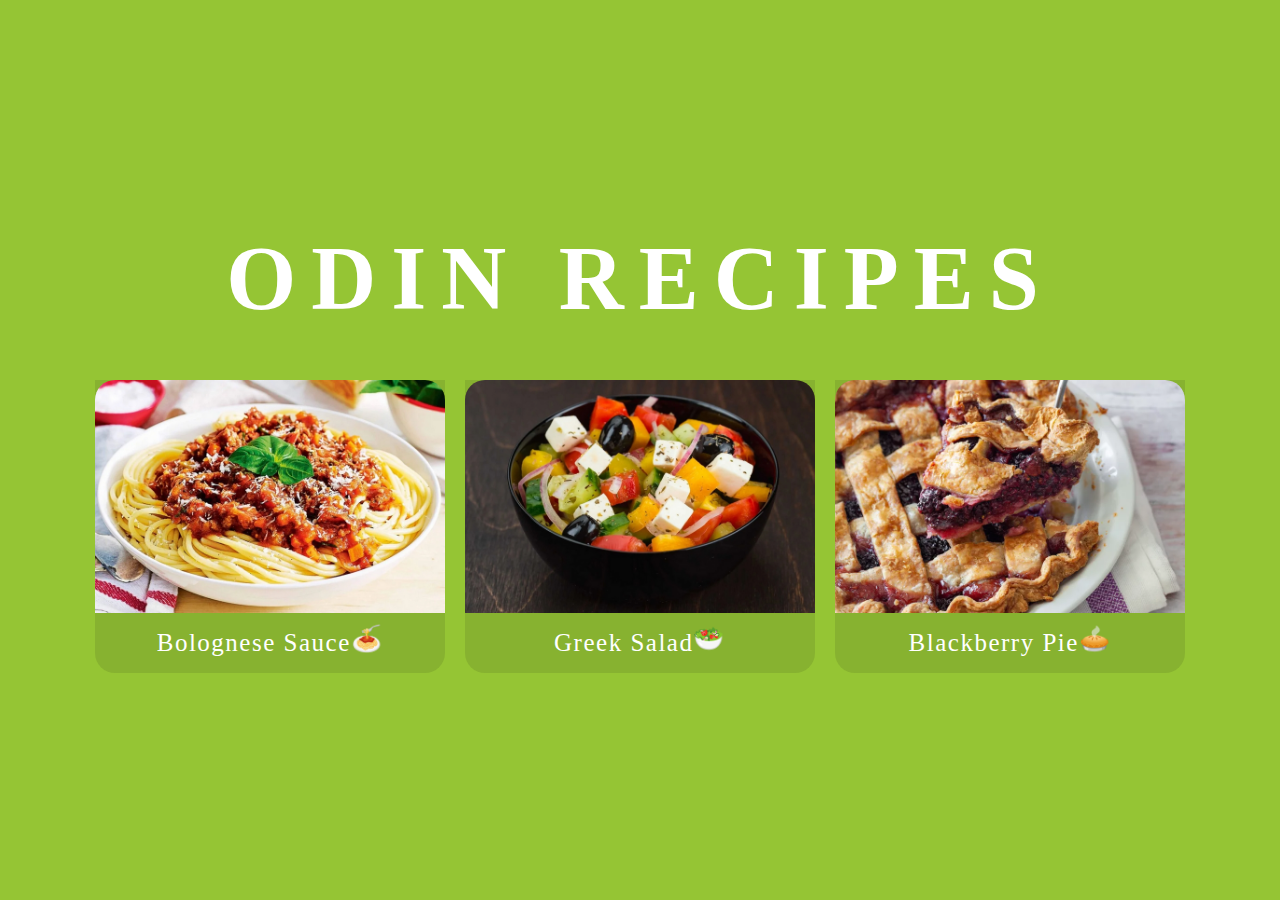
<file: index.html>
<!DOCTYPE html>
<html lang="en">

<head>
  <meta charset="UTF-8">
  <meta name="viewport" content="width=device-width, initial-scale=1.0">
  <title>Odin Recipes</title>
  <link rel="stylesheet" href="style.css">
  <link rel="shortcut icon" href="favicon.ico" type="image/x-icon">
</head>

<body>
  <div class="container">
    <h1 class="recipes-title">Odin Recipes</h1>
    <ul class="recipes-list">
      <li class="recipe-item">
        <img src="./recipes/images/bolognese-sauce.webp" alt="Bolognese Sauce" class="recipe-preview">
        <a href="./recipes/bolognese-sauce.html" class="recipe-link">Bolognese Sauce <span>🍝</span></a>
      </li>
      <li class="recipe-item">
        <img src="./recipes/images/greek-salad.webp" alt="Greek Salad" class="recipe-preview">
        <a href="./recipes/greek-salad.html" class="recipe-link">Greek Salad <span>🥗</span></a>
      </li>
      <li class="recipe-item">
        <img src="./recipes/images/blackberry-pie.webp" alt="Blackberry Pie" class="recipe-preview">
        <a href="./recipes/blackberry-pie.html" class="recipe-link">Blackberry Pie <span>🥧</span></a>
      </li>
    </ul>
  </div>
</body>

</html>
</file>
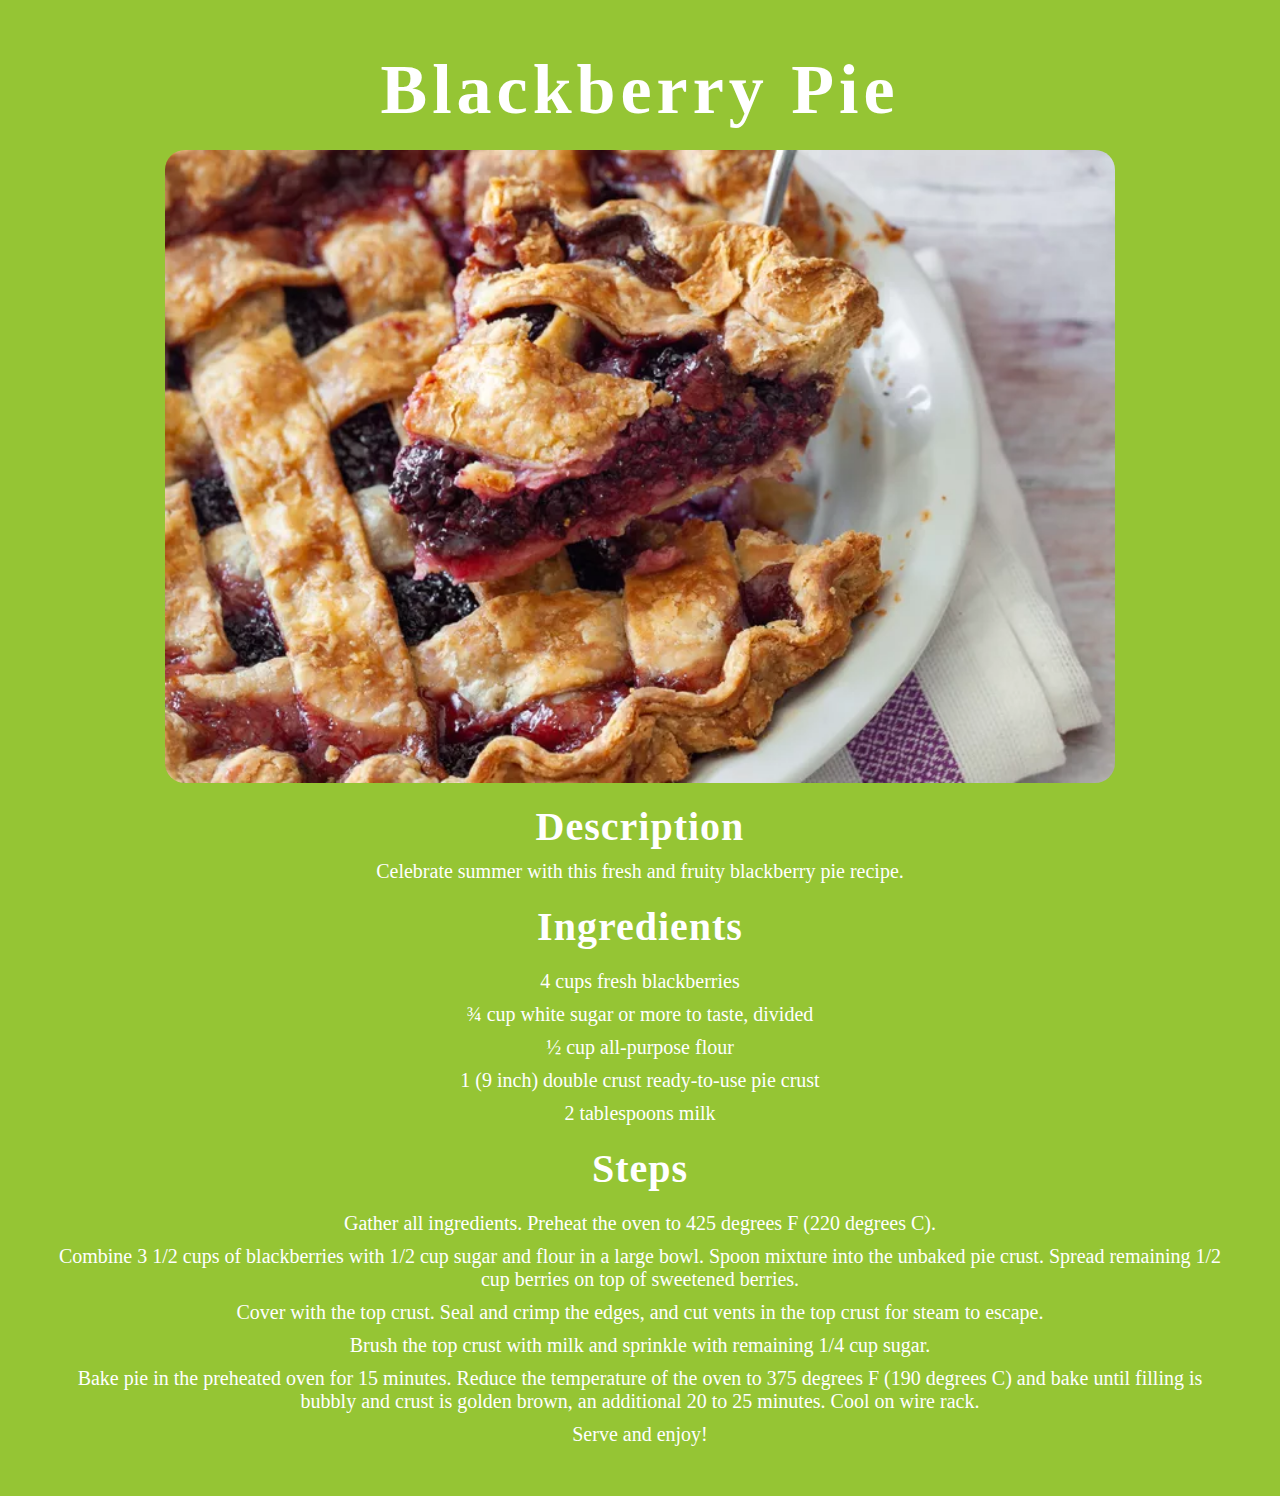
<file: recipes/blackberry-pie.html>
<!DOCTYPE html>
<html lang="en">

<head>
  <meta charset="UTF-8">
  <meta name="viewport" content="width=device-width, initial-scale=1.0">
  <link rel="stylesheet" href="../style.css">
  <link rel="shortcut icon" href="../favicon.ico" type="image/x-icon">
  <title>Blackberry Pie</title>
</head>

<body>
  <div class="container">
    <h1 class="recipe-title">Blackberry Pie</h1>
    <img src="./images/blackberry-pie.webp" alt="Blackberry Pie" class="recipe-img">
    <h2 class="descr-title">Description</h2>
    <p class="descr-text">Celebrate summer with this fresh and fruity blackberry pie recipe.</p>
    <h2 class="ingredients-title">Ingredients</h2>
    <ul class="ingredients-list">
      <li class="ingredient-item">4 cups fresh blackberries</li>
      <li class="ingredient-item">¾ cup white sugar or more to taste, divided</li>
      <li class="ingredient-item">½ cup all-purpose flour</li>
      <li class="ingredient-item">1 (9 inch) double crust ready-to-use pie crust</li>
      <li class="ingredient-item">2 tablespoons milk</li>
    </ul>
    <h2 class="steps-title">Steps</h2>
    <ol class="steps-list">
      <li class="step-item">Gather all ingredients. Preheat the oven to 425 degrees F (220 degrees C).</li>
      <li class="step-item">Combine 3 1/2 cups of blackberries with 1/2 cup sugar and flour in a large bowl. Spoon
        mixture into the
        unbaked
        pie crust. Spread remaining 1/2 cup berries on top of sweetened berries.</li>
      <li class="step-item">Cover with the top crust. Seal and crimp the edges, and cut vents in the top crust for steam
        to escape.</li>
      <li class="step-item">Brush the top crust with milk and sprinkle with remaining 1/4 cup sugar.</li>
      <li class="step-item">Bake pie in the preheated oven for 15 minutes. Reduce the temperature of the oven to 375
        degrees F (190
        degrees
        C) and bake until filling is bubbly and crust is golden brown, an additional 20 to 25 minutes. Cool on wire
        rack.
      </li>
      <li class="step-item">Serve and enjoy!</li>
    </ol>
  </div>
</body>

</html>
</file>
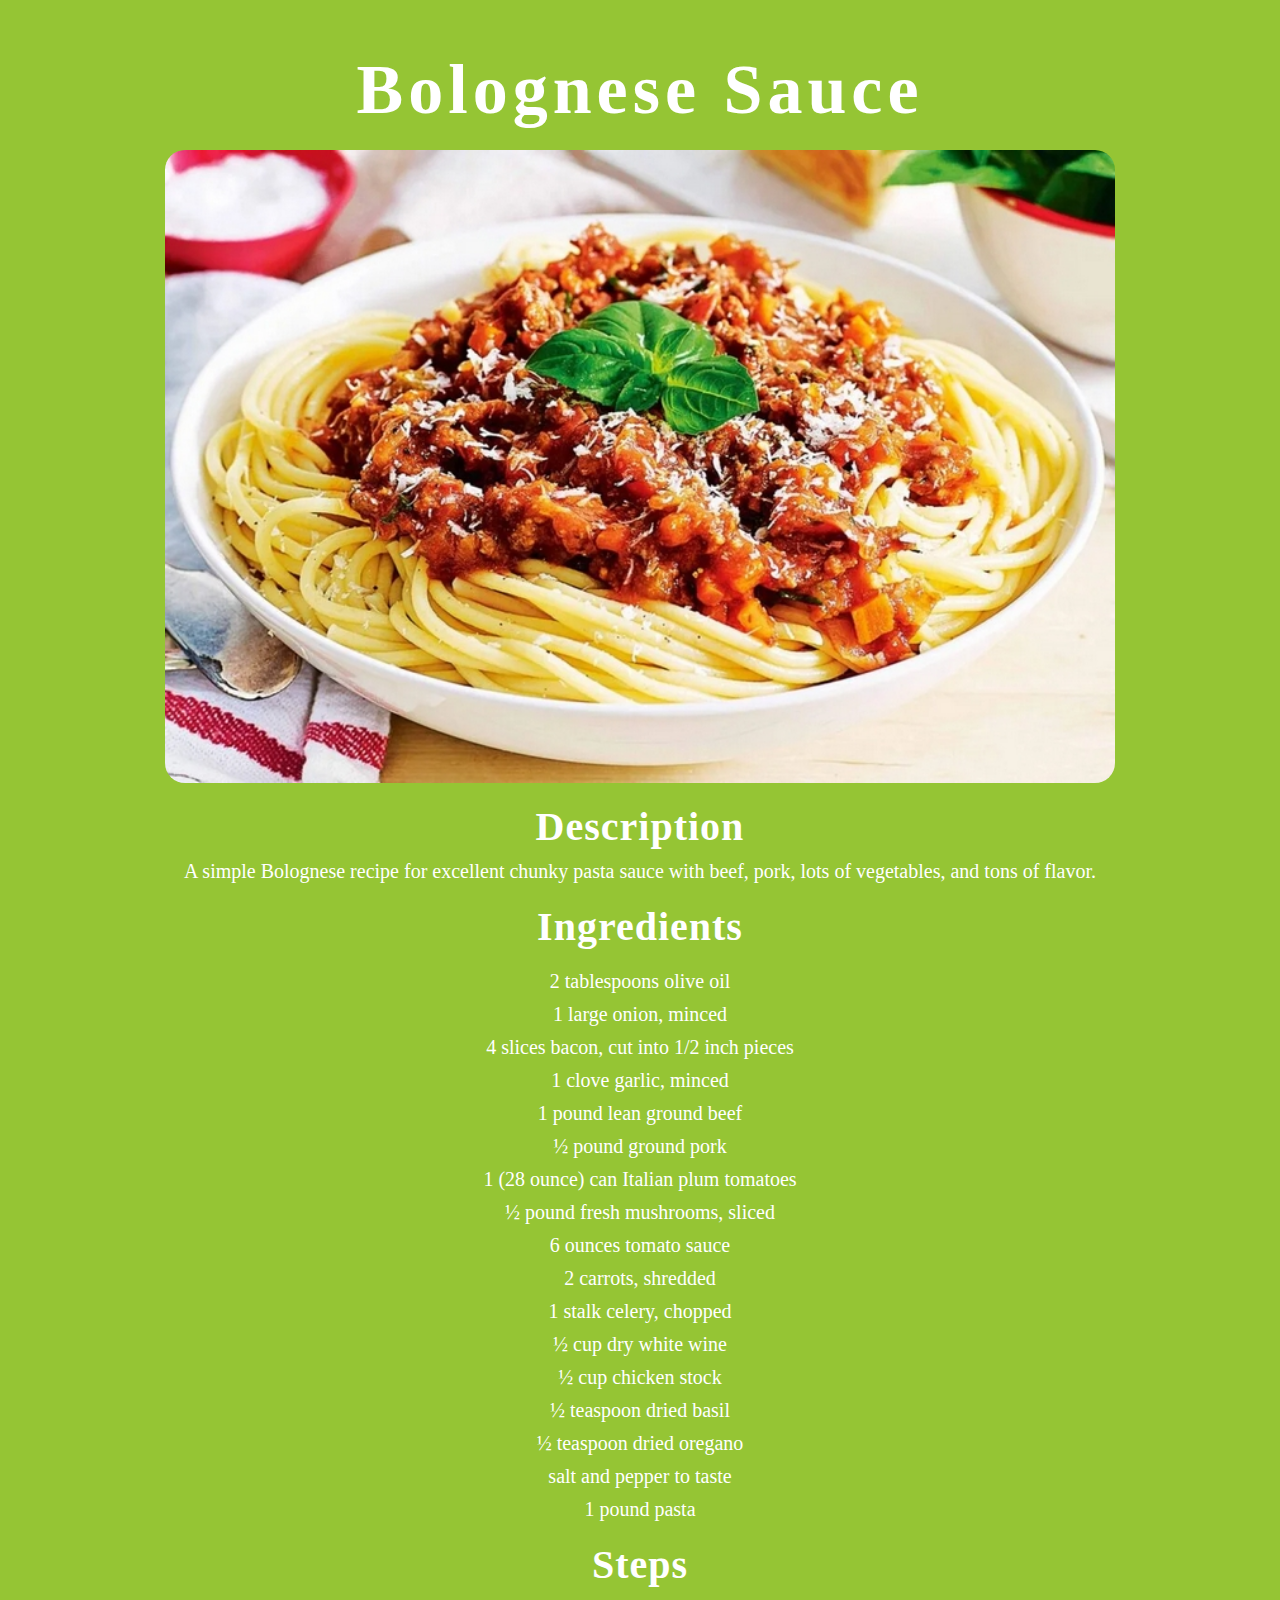
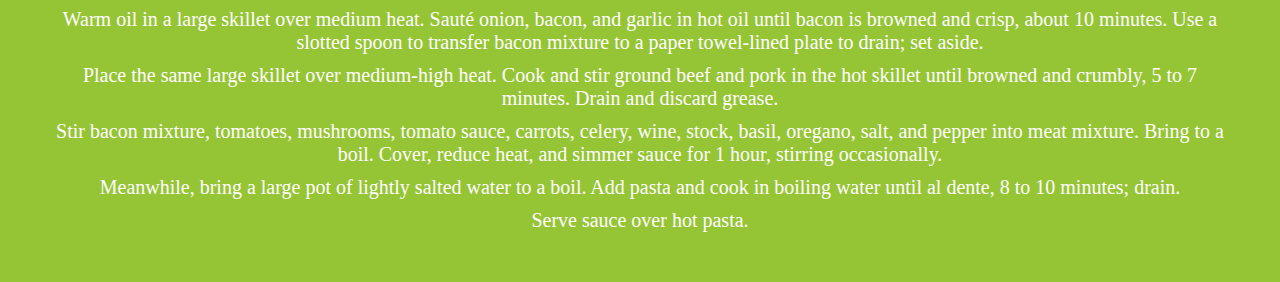
<file: recipes/bolognese-sauce.html>
<!DOCTYPE html>
<html lang="en">

<head>
  <meta charset="UTF-8">
  <meta name="viewport" content="width=device-width, initial-scale=1.0">
  <link rel="stylesheet" href="../style.css">
  <link rel="shortcut icon" href="../favicon.ico" type="image/x-icon">
  <title>Bolognese Sauce</title>
</head>

<body>
  <div class="container">
    <h1 class="recipe-title">Bolognese Sauce</h1>
    <img src="./images/bolognese-sauce.webp" alt="Bolognese Sauce" class="recipe-img">
    <h2 class="descr-title">Description</h2>
    <p class="descr-text">A simple Bolognese recipe for excellent chunky pasta sauce with beef, pork, lots of
      vegetables, and
      tons of flavor.</p>
    <h2 class="ingredients-title">Ingredients</h2>
    <ul class="ingredients-list">
      <li class="ingredient-item">2 tablespoons olive oil</li>
      <li class="ingredient-item">1 large onion, minced</li>
      <li class="ingredient-item">4 slices bacon, cut into 1/2 inch pieces</li>
      <li class="ingredient-item">1 clove garlic, minced</li>
      <li class="ingredient-item">1 pound lean ground beef</li>
      <li class="ingredient-item">½ pound ground pork</li>
      <li class="ingredient-item">1 (28 ounce) can Italian plum tomatoes</li>
      <li class="ingredient-item">½ pound fresh mushrooms, sliced</li>
      <li class="ingredient-item">6 ounces tomato sauce</li>
      <li class="ingredient-item">2 carrots, shredded</li>
      <li class="ingredient-item">1 stalk celery, chopped</li>
      <li class="ingredient-item">½ cup dry white wine</li>
      <li class="ingredient-item">½ cup chicken stock</li>
      <li class="ingredient-item">½ teaspoon dried basil</li>
      <li class="ingredient-item">½ teaspoon dried oregano</li>
      <li class="ingredient-item">salt and pepper to taste</li>
      <li class="ingredient-item">1 pound pasta</li>
    </ul>
    <h2 class="steps-title">Steps</h2>
    <ol class="steps-list">
      <li class="step-item">Warm oil in a large skillet over medium heat. Sauté onion, bacon, and garlic in hot oil
        until bacon is browned
        and crisp, about 10 minutes. Use a slotted spoon to transfer bacon mixture to a paper towel-lined plate to
        drain; set aside.</li>
      <li class="step-item">Place the same large skillet over medium-high heat. Cook and stir ground beef and pork in
        the hot skillet
        until browned and crumbly, 5 to 7 minutes. Drain and discard grease.</li>
      <li class="step-item">Stir bacon mixture, tomatoes, mushrooms, tomato sauce, carrots, celery, wine, stock, basil,
        oregano, salt, and
        pepper into meat mixture. Bring to a boil. Cover, reduce heat, and simmer sauce for 1 hour, stirring
        occasionally.</li>
      <li class="step-item">Meanwhile, bring a large pot of lightly salted water to a boil. Add pasta and cook in
        boiling water until al
        dente, 8 to 10 minutes; drain.</li>
      <li class="step-item">Serve sauce over hot pasta.</li>
    </ol>
  </div>
</body>

</html>
</file>
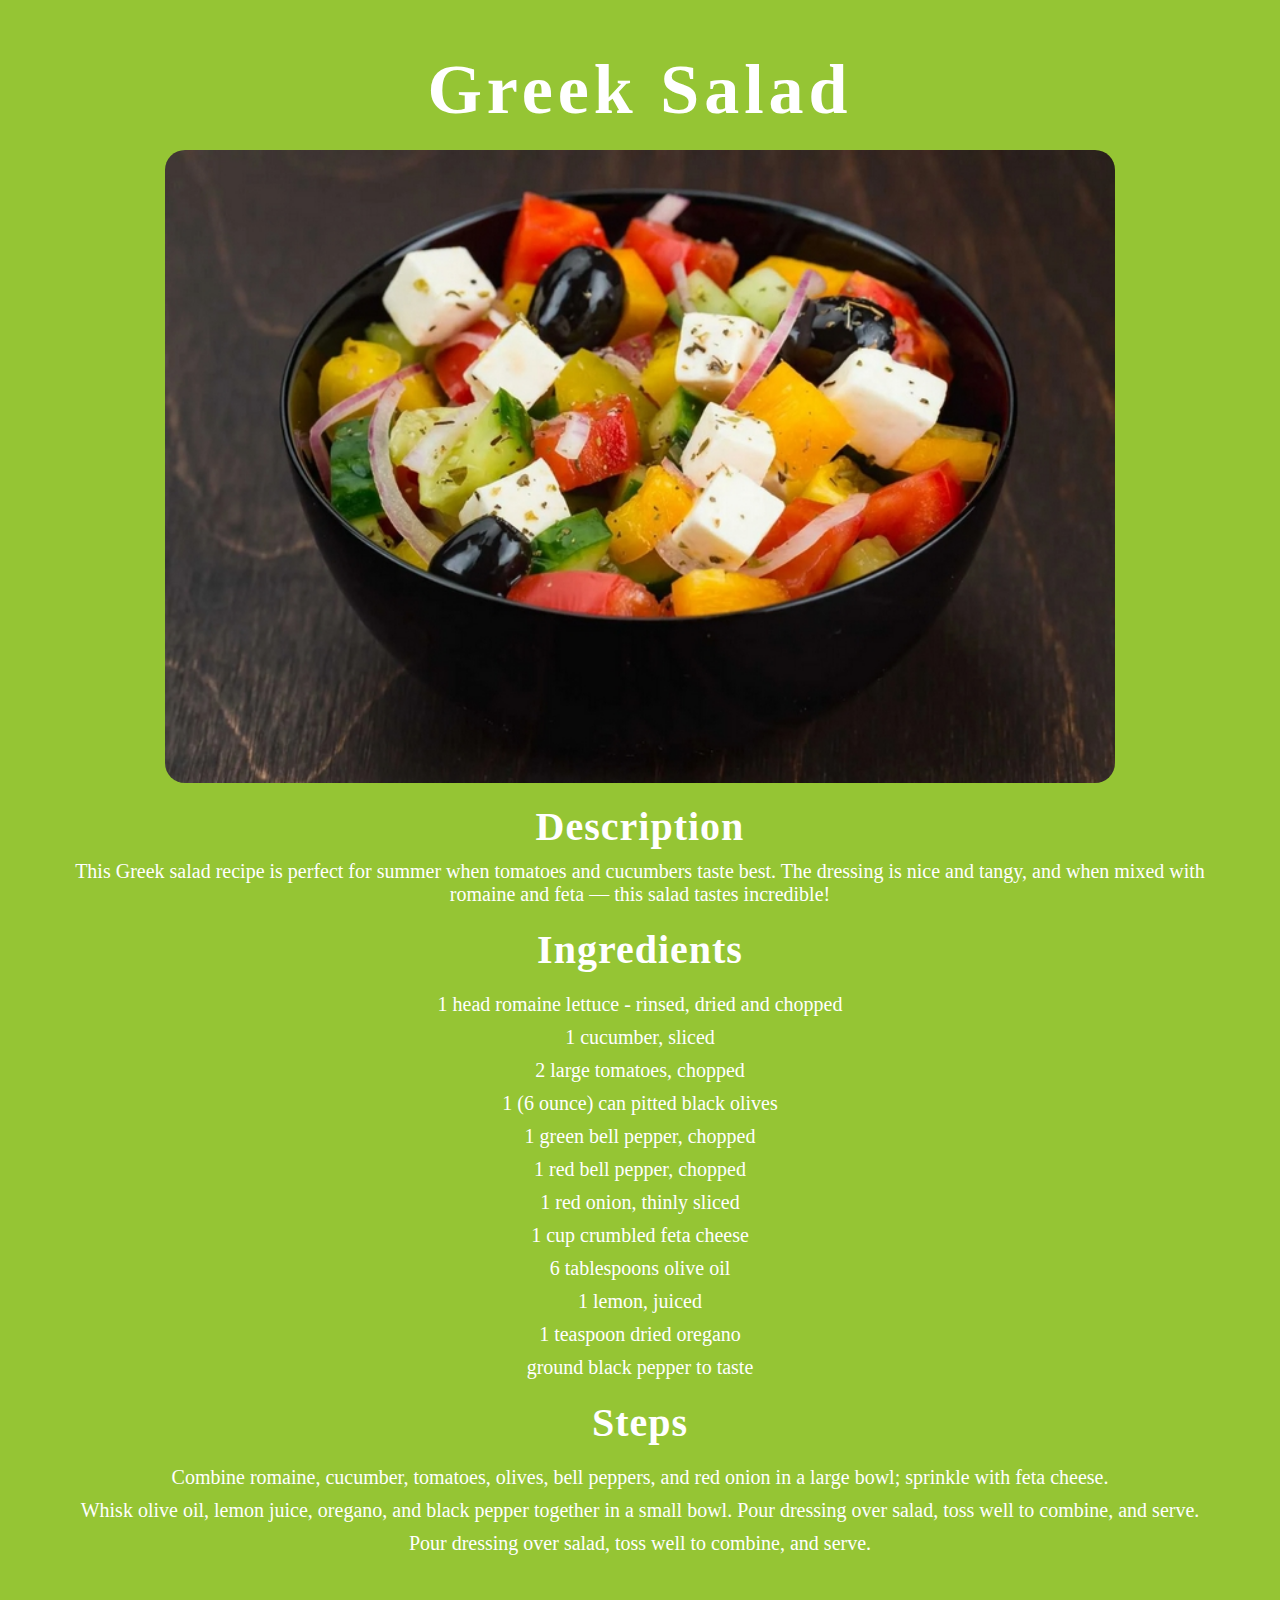
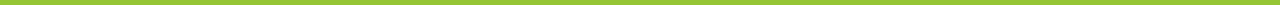
<file: recipes/greek-salad.html>
<!DOCTYPE html>
<html lang="en">

<head>
  <meta charset="UTF-8">
  <meta name="viewport" content="width=device-width, initial-scale=1.0">
  <link rel="stylesheet" href="../style.css">
  <link rel="shortcut icon" href="../favicon.ico" type="image/x-icon">
  <title>Greek Salad</title>
</head>

<body>
  <div class="container">
    <h1 class="recipe-title">Greek Salad</h1>
    <img src="./images/greek-salad.webp" alt="Greek Salad" class="recipe-img">
    <h2 class="descr-title">Description</h2>
    <p class="descr-text">This Greek salad recipe is perfect for summer when tomatoes and cucumbers taste best. The
      dressing
      is nice and tangy, and when mixed with romaine and feta — this salad tastes incredible!</p>
    <h2 class="ingredients-title">Ingredients</h2>
    <ul class="ingredients-list">
      <li class="ingredient-item">1 head romaine lettuce - rinsed, dried and chopped</li>
      <li class="ingredient-item">1 cucumber, sliced</li>
      <li class="ingredient-item">2 large tomatoes, chopped</li>
      <li class="ingredient-item">1 (6 ounce) can pitted black olives</li>
      <li class="ingredient-item">1 green bell pepper, chopped</li>
      <li class="ingredient-item">1 red bell pepper, chopped</li>
      <li class="ingredient-item">1 red onion, thinly sliced</li>
      <li class="ingredient-item">1 cup crumbled feta cheese</li>
      <li class="ingredient-item">6 tablespoons olive oil</li>
      <li class="ingredient-item">1 lemon, juiced</li>
      <li class="ingredient-item">1 teaspoon dried oregano</li>
      <li class="ingredient-item">ground black pepper to taste</li>
    </ul>
    <h2 class="steps-title">Steps</h2>
    <ol class="steps-list">
      <li class="step-item">Combine romaine, cucumber, tomatoes, olives, bell peppers, and red onion in a large bowl;
        sprinkle with feta
        cheese.</li>
      <li class="step-item">Whisk olive oil, lemon juice, oregano, and black pepper together in a small bowl. Pour
        dressing over salad,
        toss well to combine, and serve.</li>
      <li class="step-item">Pour dressing over salad, toss well to combine, and serve.</li>
    </ol>
  </div>
</body>

</html>
</file>
<file: style.css>
:root {
  --primary-color: #95c534;
  --secondary-color: #fff;
  --accent-color: rgba(15, 15, 15, 0.1);
  --font-family: 'Times New Roman', serif;
  --font-large: 90px;
  --font-medium: 70px;
  --font-small: 40px;
  --font-base: 20px;
  --spacing-large: 50px;
  --spacing-medium: 20px;
  --spacing-small: 10px;
  --border-radius-large: 20px;
  --border-radius-small: 10px;
  --transition-time: 0.5s;
}

* {
  margin: 0;
  padding: 0;
  box-sizing: border-box;
}

body {
  display: flex;
  align-items: center;
  justify-content: center;
  width: 100%;
  min-height: 100vh;
  font-family: var(--font-family);
  background: var(--primary-color);
}

li {
  list-style: none;
}

a {
  text-decoration: none;
  color: inherit;
}

.container {
  display: flex;
  flex-direction: column;
  justify-content: center;
  align-items: center;
  max-width: 1280px;
  padding: var(--spacing-large);
}

.recipes-title {
  font-size: var(--font-large);
  text-transform: uppercase;
  letter-spacing: 15px;
  text-align: center;
  color: var(--secondary-color);
}

.descr-title,
.ingredients-title,
.steps-title {
  margin-top: var(--spacing-medium);
  font-size: var(--font-small);
  font-weight: 600;
  letter-spacing: 1px;
  color: var(--secondary-color);
}

.recipe-title {
  font-size: var(--font-medium);
  font-weight: 600;
  letter-spacing: 5px;
  color: var(--secondary-color);
}

.recipes-list {
  display: flex;
  gap: var(--spacing-medium);
  margin-top: var(--spacing-large);
}

.ingredients-list,
.steps-list {
  margin-top: var(--spacing-small);
}

.ingredient-item,
.step-item {
  margin-top: var(--spacing-small);
  text-align: center;
  font-size: var(--font-base);
  color: var(--secondary-color);
}

.recipe-item {
  display: flex;
  flex-direction: column;
  max-width: 350px;
  border-radius: 0 0 var(--border-radius-large) var(--border-radius-large);
  background: var(--accent-color);
  transition: all var(--transition-time);
}

.recipe-item:hover {
  transform: scale(1.03);
}

.recipe-preview {
  width: 100%;
  height: auto;
  border-radius: var(--border-radius-large) var(--border-radius-large) 0 0;
}

.recipe-link span {
  margin-top: -10px;
}

.recipe-link,
.nav-link {
  display: flex;
  align-items: center;
  justify-content: center;
  width: 100%;
  height: 60px;
  font-size: 25px;
  letter-spacing: 1.5px;
  color: var(--secondary-color);
}

.recipe-img {
  margin-top: var(--spacing-medium);
  width: 950px;
  height: auto;
  border-radius: var(--border-radius-large);
}

.descr-text {
  margin-top: var(--spacing-small);
  font-size: var(--font-base);
  text-align: center;
  color: var(--secondary-color);
}
</file>
